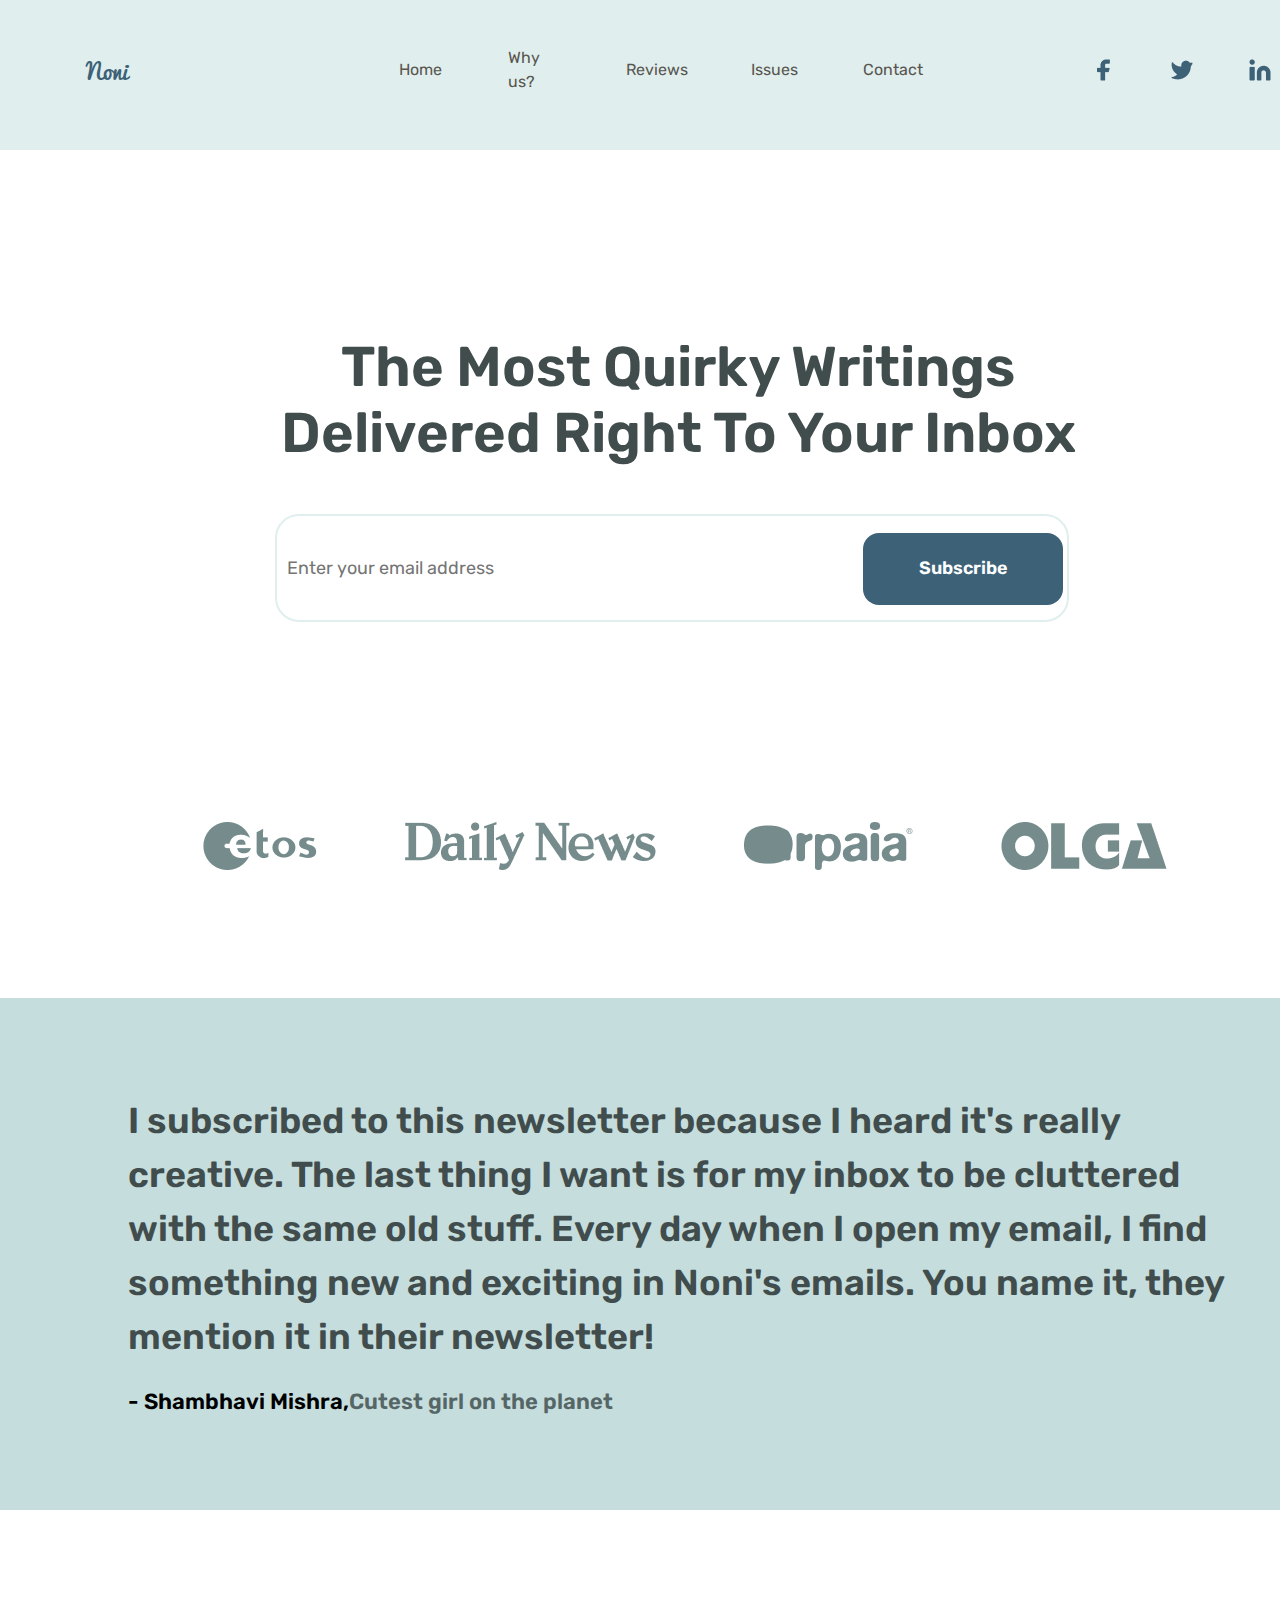
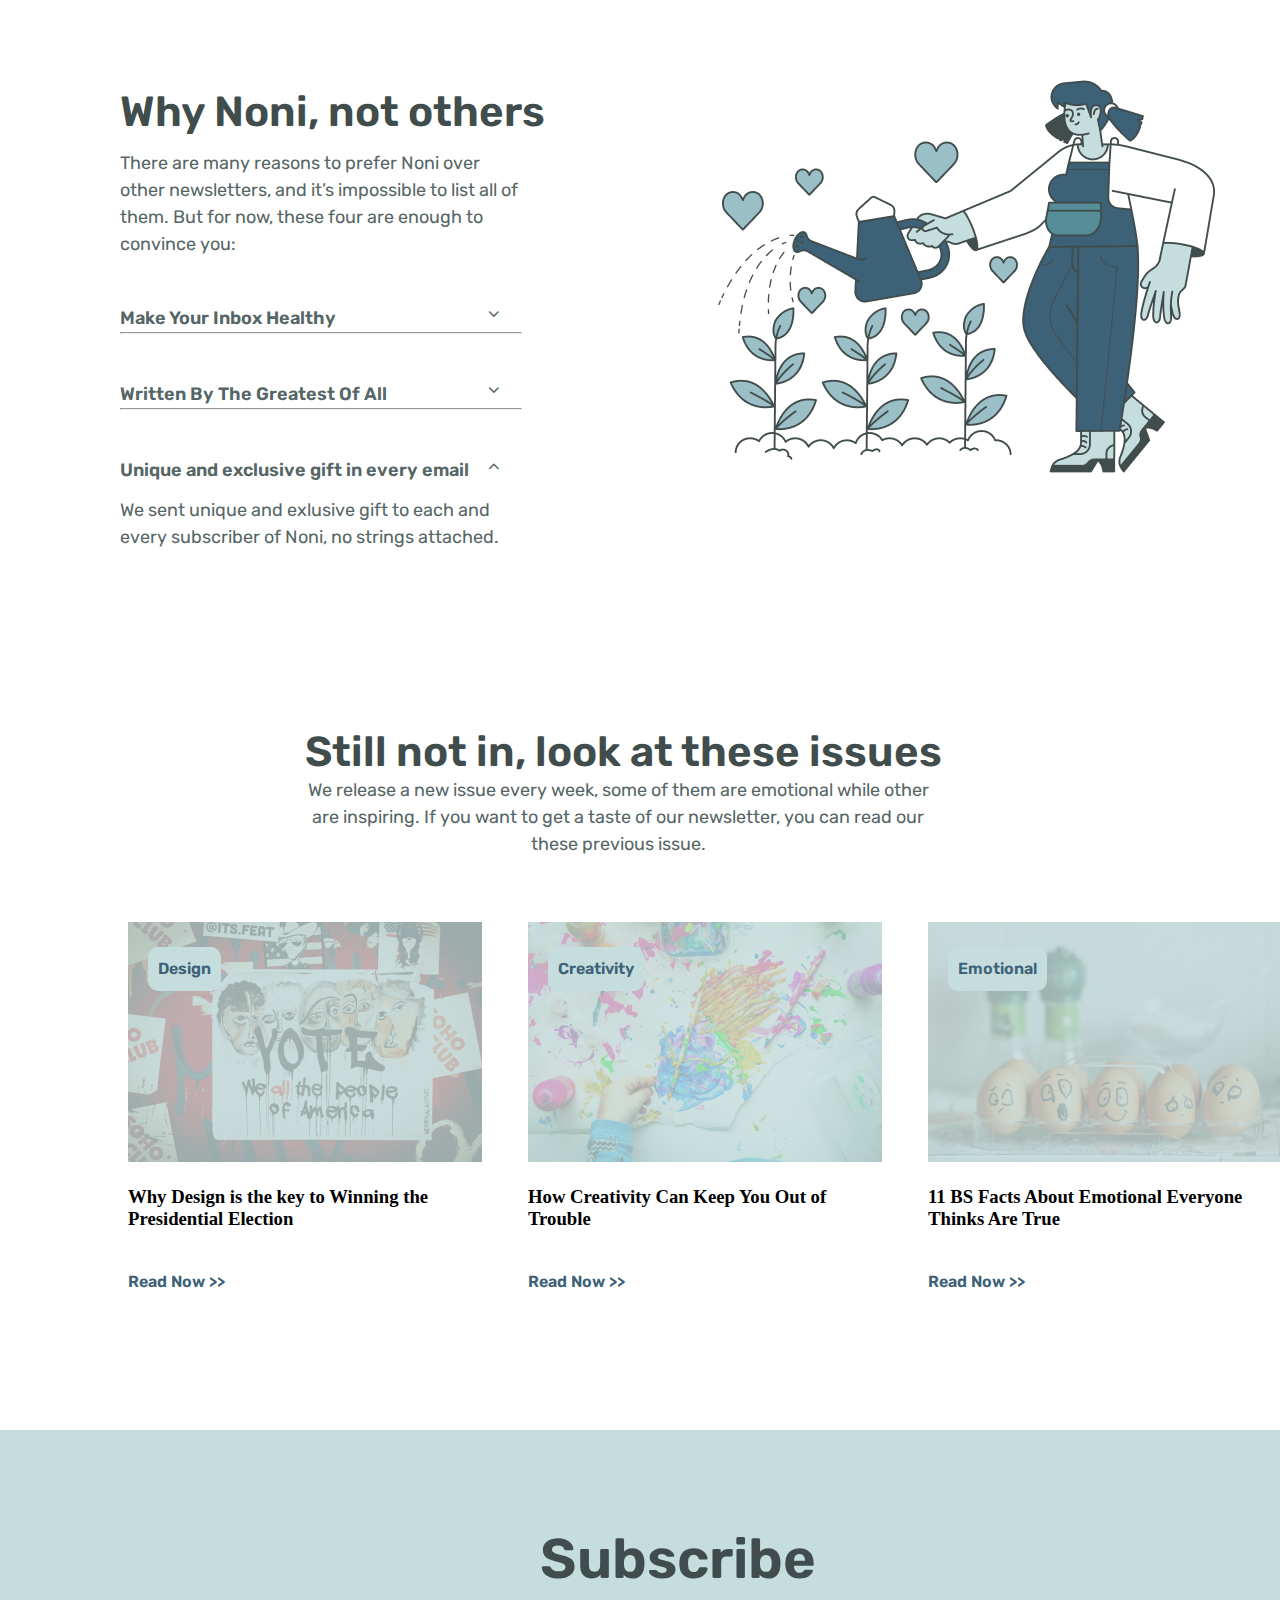
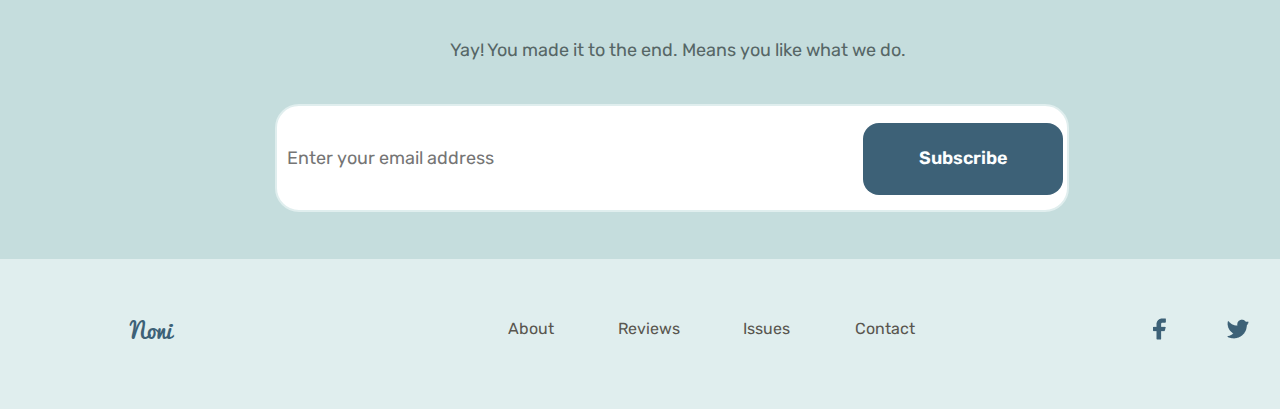
<file: index.html>
<!DOCTYPE html>
<html lang="en">
<head>
    <meta charset="UTF-8">
    <meta http-equiv="X-UA-Compatible" content="IE=edge">
    <meta name="viewport" content="width=device-width, initial-scale=1.0">
    <link rel="stylesheet" href="https://cdnjs.cloudflare.com/ajax/libs/font-awesome/4.7.0/css/font-awesome.min.css">
    <title>Noni</title>
    <link rel="icon" href="./favicon.svg" type="image/x-icon" />
    <link rel="stylesheet" href="./main.css">
</head>
<body>
    <nav>
        <div class="container">
    <ul>
        <li><a href="#0">Noni</a></li>
            <div class="center">        
                <li><a href="#0">Home</a></li>
                <li><a href="#0">Why us?</a></li>
                <li><a href="#0">Reviews</a></li>
                <li><a href="#0">Issues</a></li>
                <li><a href="#0">Contact</a></li>
            </div>
            <div class="apps">
                <li><a href="#1"><img src="./img/facebook 1.png" alt="aa" loading="lazy"></a> </li>
                <li><a href="#1"><img src="./img/Layer 2.png" alt="aa" loading="lazy"></a> </li>
                <li><a href="#1"><img src="./img/linkedin 1.png" alt="aa" loading="lazy"></a> </li>
            </div>
    </ul>
</div>
</nav>
    <div class="container">
        <header>
        <div class="info">
            <h1>The Most Quirky Writings Delivered Right To Your Inbox</h1>
            <div class="enter-email">
                <label for="email">
                    <input type="email" id="email" placeholder="Enter your email address">
                    <button>Subscribe</button>
                </label>
            </div>
        </div>
        <div class="links">
            <a href="#2"><img src="./img/Group 57.png" alt="aa" loading="lazy">   </a> 
            <a href="#2"><img src="./img/Group 58.png" alt="aa" loading="lazy">   </a> 
            <a href="#2"><img src="./img/Group 59.png" alt="aa" loading="lazy">   </a> 
            <a href="#2"><img src="./img/Vector (1).png" alt="aa" loading="lazy"> </a>
        </div>
    </div>
    </header>
    <main>
        <section class="section1">
            <div class="container">
            <h2>I subscribed to this newsletter because I heard it's really creative. The last thing I want is for my inbox to be cluttered with the same old stuff. Every day when I open my email, I find something new and exciting in Noni's emails. You name it, they mention it in their newsletter!</h2>
            <p><span>- Shambhavi Mishra,</span>Cutest girl on the planet</p>
        </div>
        </section>
        <section class="container">
            <div class="noni">
                <h2>Why Noni, not others</h2>
                <p>There are many reasons to prefer Noni over other newsletters, and it’s impossible to list all of them. But for now, these four are enough to convince you:</p>
                <h4>Make Your Inbox Healthy <i class="fa fa-angle-down"></i></h4>
                
                <hr>
                <h4>Written By The Greatest Of All <i class="fa fa-angle-down"></i></h4>
                <hr>
                <h4>Unique and exclusive gift in every email <i class="fa fa-angle-up"></i></h4>
                <p>We sent unique and exlusive gift to each and every subscriber of Noni, no strings attached.</p>
            </div>
            <img src="./img/hobby, nature _ garden, gardening, water, plant, flower, love, care, woman, people.png" alt="aa" loading="lazy">
        </section>
        <section class="container">

            <h2>Still not in, look at these issues</h2>
            <p>We release a new issue every week, some of them are emotional while other are inspiring. If you want to get a taste of our newsletter, you can read our these previous issue.</p>
            <div class="card1">
                <img src="./img/Rectangle 55.png" alt="aa" loading="lazy">
                <img class="rangsiz-fon" src="./img/Rectangle 58.png" alt="aa" loading="lazy">
                <a href="#2"><div class="img-button">Design</div></a>
                <h3>Why Design is the key to Winning the Presidential Election</h3>
                <a href="#1">Read Now >></a>
            </div>
            <div class="card2">
                <img src="./img/Rectangle 54.png" alt="aa" loading="lazy">
                <img class="rangsiz-fon" src="./img/Rectangle 58.png" alt="aa" loading="lazy">
                <a href="#2"><div class="img-button">Creativity</div></a>
                <h3>How Creativity Can Keep You Out of Trouble</h3>
                <a href="#1">Read Now >></a>
            </div>
            <div class="card3">
                <img src="./img/Rectangle 56.png" alt="aa" loading="lazy">
                <img class="rangsiz-fon" src="./img/Rectangle 58.png" alt="aa" loading="lazy">
                <a href="#2"><div class="img-button">Emotional</div></a>
                <h3>11 BS Facts About Emotional Everyone Thinks Are True</h3>
                <a href="#1">Read Now >></a>
            </div>
        </section>
        <section>
            <div class="container">
            <h2>Subscribe</h2>
            <p>Yay! You made it to the end. Means you like what we do.</p>
            <div class="enter-email">
                <label for="email">
                    <input type="email" id="email" placeholder="Enter your email address">
                    <button>Subscribe</button>
                </label>
            </div>
        </div>
        </section>
    </main>
</div>
    <footer class="containe">
        <div class="container">
        <ul>
            <li><a href="#0">Noni</a></li>
            <div class="center">        
                <li><a href="#0">About</a></li>
                <li><a href="#0">Reviews</a></li>
                <li><a href="#0">Issues</a></li>
                <li><a href="#0">Contact</a></li>
            </div>
            <div class="apps">
                <li><a href="#1"><img src="./img/facebook 1.png" alt="aa" loading="lazy"></a> </li>
                <li><a href="#1"><img src="./img/Layer 2.png" alt="aa" loading="lazy"></a> </li>
                <li><a href="#1"><img src="./img/linkedin 1.png" alt="aa" loading="lazy"></a> </li>
            </div>
        </ul>
    </div>
    </footer>
</body>
</html>
</file>
<file: main.css>
* {
  margin: 0;
  padding: 0;
}
@font-face {
  font-family: Rubik;
  src: url(./assets/fonts/Rubik/Rubik-VariableFont_wght.ttf);
}
@font-face {
  font-family: Pacifico;
  src: url(./assets/fonts/Pacifico/Pacifico.ttf);
}
.container{
  width: 1366px;
  margin: 0 auto;
}

li {
  list-style: none;
}

a {
  text-decoration: none;
}
button{
  cursor: pointer;
}

 nav * {
  display: flex;
  justify-content: center;
  align-items: center;
}
 nav {
  padding-top: 50px;
  height: 100px;
  background: #E0EEEE;
}
 nav ul a {
  width: 46px;
  height: 39px;
  font-family: "Pacifico";
  font-style: normal;
  font-weight: 400;
  font-size: 22px;
  line-height: 39px;
  color: #3D6177;
}
 nav ul .center {
  margin-left: 260px;
  gap: 56px;
}
 nav ul .center a {
  width: 62px;
  height: 24px;
  font-family: "Rubik";
  font-style: normal;
  font-weight: 400;
  font-size: 16px;
  line-height: 150%;
  color: #59564F;
}
 nav ul .apps {
  gap: 32px;
  margin-left: 157px;
}
header .info {
  margin-top: 184px;
}
header .info h1 {
  width: 800px;
  height: 132px;
  margin-left: 278px;
  font-family: "Rubik";
  font-style: normal;
  font-weight: 600;
  font-size: 56px;
  line-height: 66px;
  text-align: center;
  color: #414D4D;
}
header .info .enter-email {
  margin-top: 48px;
  margin-left: 275px;
}
header .info .enter-email input {
  width: 560px;
  height: 104px;
  padding-left: 10px;
  padding-right: 220px;
  background: #FFFFFF;
  border: 2px solid #E0EEEE;
  border-radius: 24px;
  font-family: "Rubik";
  font-style: normal;
  font-weight: 400;
  font-size: 18px;
  line-height: 150%;
  color: #566666;
}
header .info .enter-email button {
  width: 200px;
  height: 72px;
  margin-left: -210px;
  background: #3D6177;
  border-radius: 16px;
  border: none;
  font-family: "Rubik";
  font-style: normal;
  font-weight: 600;
  font-size: 18px;
  line-height: 150%;
  color: #FCFEFF;
}
header .info .enter-email button:active{
  transition: all 0.2s ease-in;
  transform: scale(0.9);
}
header .links {
  width: 960.49px;
  height: 48px;
  display: flex;
  gap: 88px;
  margin-left: 203px;
  margin-top: 200px;
}
.section1 {
  margin-left: 0;
  background: #C5DDDD;
  width: 100vw;
  height: 512px;
  margin-top: 128px;
}
.section1 h2 {
  font-family: "Rubik";
  font-style: normal;
  font-weight: 600;
  font-size: 36px;
  line-height: 150%;
  width: 1110px;
  height: 270px;
  margin-left: 128px;
  padding-top: 96px;
  color: #414D4D;
}
.section1 p {
  font-family: "Rubik";
  font-style: normal;
  font-weight: 600;
  font-size: 22px;
  line-height: 26px;
  width: 510px;
  height: 27px;
  color: #566666;
  margin-top: 25px;
  margin-left: 128px;
}
.section1 p span {
  color: #000;
}
main section:nth-child(2) {
  margin-bottom: 175px;
}
main section:nth-child(2) .noni {
  margin-left: 120px;
  width: 380px;
  height: 447px;
  margin-top: 177px;
}
main section:nth-child(2) .noni h2 {
  width: 600px;
  font-family: "Rubik";
  font-style: normal;
  font-weight: 600;
  font-size: 42px;
  line-height: 50px;
  color: #414D4D;
}
main section:nth-child(2) .noni p {
  margin-top: 13px;
  margin-bottom: 17px;
  width: 400px;
  font-family: "Rubik";
  font-style: normal;
  font-weight: 400;
  font-size: 18px;
  line-height: 150%;
  color: #566666;
}
main section:nth-child(2) .noni hr {
  width: 400px;
}
main section:nth-child(2) .noni h4 {
  margin-top: 47px;
  font-family: "Rubik";
  font-style: normal;
  font-weight: 600;
  font-size: 18px;
  line-height: 150%;
  color: #566666;
  justify-content: space-between;
  display: flex;
}
main section:nth-child(2) img {
  margin-top: -550px;
  margin-left: 695px;
  height: 543px;
  width: 543px;
}
main section:nth-child(3) {
  padding-bottom: 128px;
}
main section:nth-child(3) h2 {
  margin-left: 305px;
  font-family: "Rubik";
  font-style: normal;
  font-weight: 600;
  font-size: 42px;
  line-height: 50px;
  width: 650px;
  color: #414D4D;
}
main section:nth-child(3) p {
  margin-left: 293px;
  font-family: "Rubik";
  font-style: normal;
  font-weight: 400;
  font-size: 18px;
  line-height: 150%;
  width: 650px;
  text-align: center;
  color: #566666;
  margin-bottom: 64px;
}
main section:nth-child(3) .card1 {
  margin-left: 128px;
  width: 354px;
  height: 380px;
  position: relative;
}
main section:nth-child(3) .card1 img {
  width: 354px;
  height: 240px;
}
main section:nth-child(3) .card1 .img-button{
  position: absolute;
  padding: 10px;
  border-radius: 10px;
  background: #C5DDDD;
  top: 25px;
  left:20px
}
main section:nth-child(3) .card1 h3 {
  width: 350px;
  margin-bottom: 40px;
  margin-top: 24px;
}
main section:nth-child(3) .card1 a {
  font-family: "Rubik";
  font-style: normal;
  font-weight: 600;
  font-size: 16px;
  line-height: 150%;
  color: #3D6177;
}
main section:nth-child(3) .card2 {
  margin-top: -380px;
  margin-left: 528px;
  width: 354px;
  height: 380px;
  position: relative;
}
main section:nth-child(3) .card2 img {
  width: 354px;
  height: 240px;
}
main section:nth-child(3) .card2 .img-button{
  position: absolute;
  padding: 10px;
  border-radius: 10px;
  background: #C5DDDD;
  top: 25px;
  left:20px
}
main section:nth-child(3) .card2 h3 {
  width: 350px;
  margin-bottom: 40px;
  margin-top: 24px;
}
main section:nth-child(3) .card2 a {
  font-family: "Rubik";
  font-style: normal;
  font-weight: 600;
  font-size: 16px;
  line-height: 150%;
  color: #3D6177;
}
main section:nth-child(3) .card3 {
  margin-top: -380px;
  margin-left: 928px;
  width: 354px;
  height: 380px;
  position: relative;
}
main section:nth-child(3) .card3 img {
  width: 354px;
  height: 240px;
}
main section:nth-child(3) .card3 .img-button{
  position: absolute;
  padding: 10px;
  border-radius: 10px;
  background: #C5DDDD;
  top: 25px;
  left:20px
}
main section:nth-child(3) .card3 h3 {
  width: 350px;
  margin-bottom: 40px;
  margin-top: 24px;
}
main section:nth-child(3) .card3 a {
  font-family: "Rubik";
  font-style: normal;
  font-weight: 600;
  font-size: 16px;
  line-height: 150%;
  color: #3D6177;
}
main section:nth-child(4) {
  background: #C5DDDD;
  height: 429px;
  width: 100%;
}
main section:nth-child(4) h2 {
  padding-top: 96px;
  width: 890px;
  height: 66px;
  font-family: "Rubik";
  font-style: normal;
  font-weight: 600;
  font-size: 56px;
  line-height: 66px;
  text-align: center;
  margin-left: 233px;
  color: #414D4D;
}
main section:nth-child(4) p {
  padding-top: 45px;
  font-family: "Rubik";
  font-style: normal;
  font-weight: 400;
  font-size: 18px;
  line-height: 150%;
  margin-left: 233px;
  text-align: center;
  color: #566666;
  width: 890px;
  height: 27px;
}
main section:nth-child(4) .enter-email {
  padding-top: 40px;
  margin-left: 275px;
}
main section:nth-child(4) .enter-email input {
  width: 560px;
  height: 104px;
  padding-left: 10px;
  padding-right: 220px;
  background: #FFFFFF;
  border: 2px solid #E0EEEE;
  border-radius: 24px;
  font-family: "Rubik";
  font-style: normal;
  font-weight: 400;
  font-size: 18px;
  line-height: 150%;
  color: #566666;
}
main section:nth-child(4) .enter-email button {
  width: 200px;
  height: 72px;
  margin-left: -210px;
  background: #3D6177;
  border-radius: 16px;
  border: none;
  font-family: "Rubik";
  font-style: normal;
  font-weight: 600;
  font-size: 18px;
  line-height: 150%;
  color: #FCFEFF;
}
main section:nth-child(4) .enter-email button:active{
    transition: all 0.2s ease-in;
    transform: scale(0.9);
}

footer * {
  display: flex;
  justify-content: center;
  align-items: center;
}

footer {
  padding-top: 50px;
  height: 100px;
  background: #E0EEEE;
}
footer ul {
  padding-left: 100px;
}
footer ul a {
  width: 46px;
  height: 39px;
  font-family: "Pacifico";
  font-style: normal;
  font-weight: 400;
  font-size: 22px;
  line-height: 39px;
  color: #3D6177;
}
footer ul .center {
  margin-right: 221px;
  margin-left: 326px;
  gap: 56px;
}
footer ul .center a {
  width: 62px;
  height: 24px;
  font-family: "Rubik";
  font-style: normal;
  font-weight: 400;
  font-size: 16px;
  line-height: 150%;
  color: #59564F;
}
footer ul .apps {
  gap: 32px;
}

.img::before {
  position: absolute;
  content: '';
  width: 100%;
  height: 100%;
  right: 0;
  top: 0;
  background: var(--pink-circle);
  z-index: 1;
  opacity: .4;
}
.rangsiz-fon{
  opacity: .78;
  margin-top: -240px;
}
.card1, .card2, .card3{
  display: flex;
  flex-direction: column;
}
</file>
